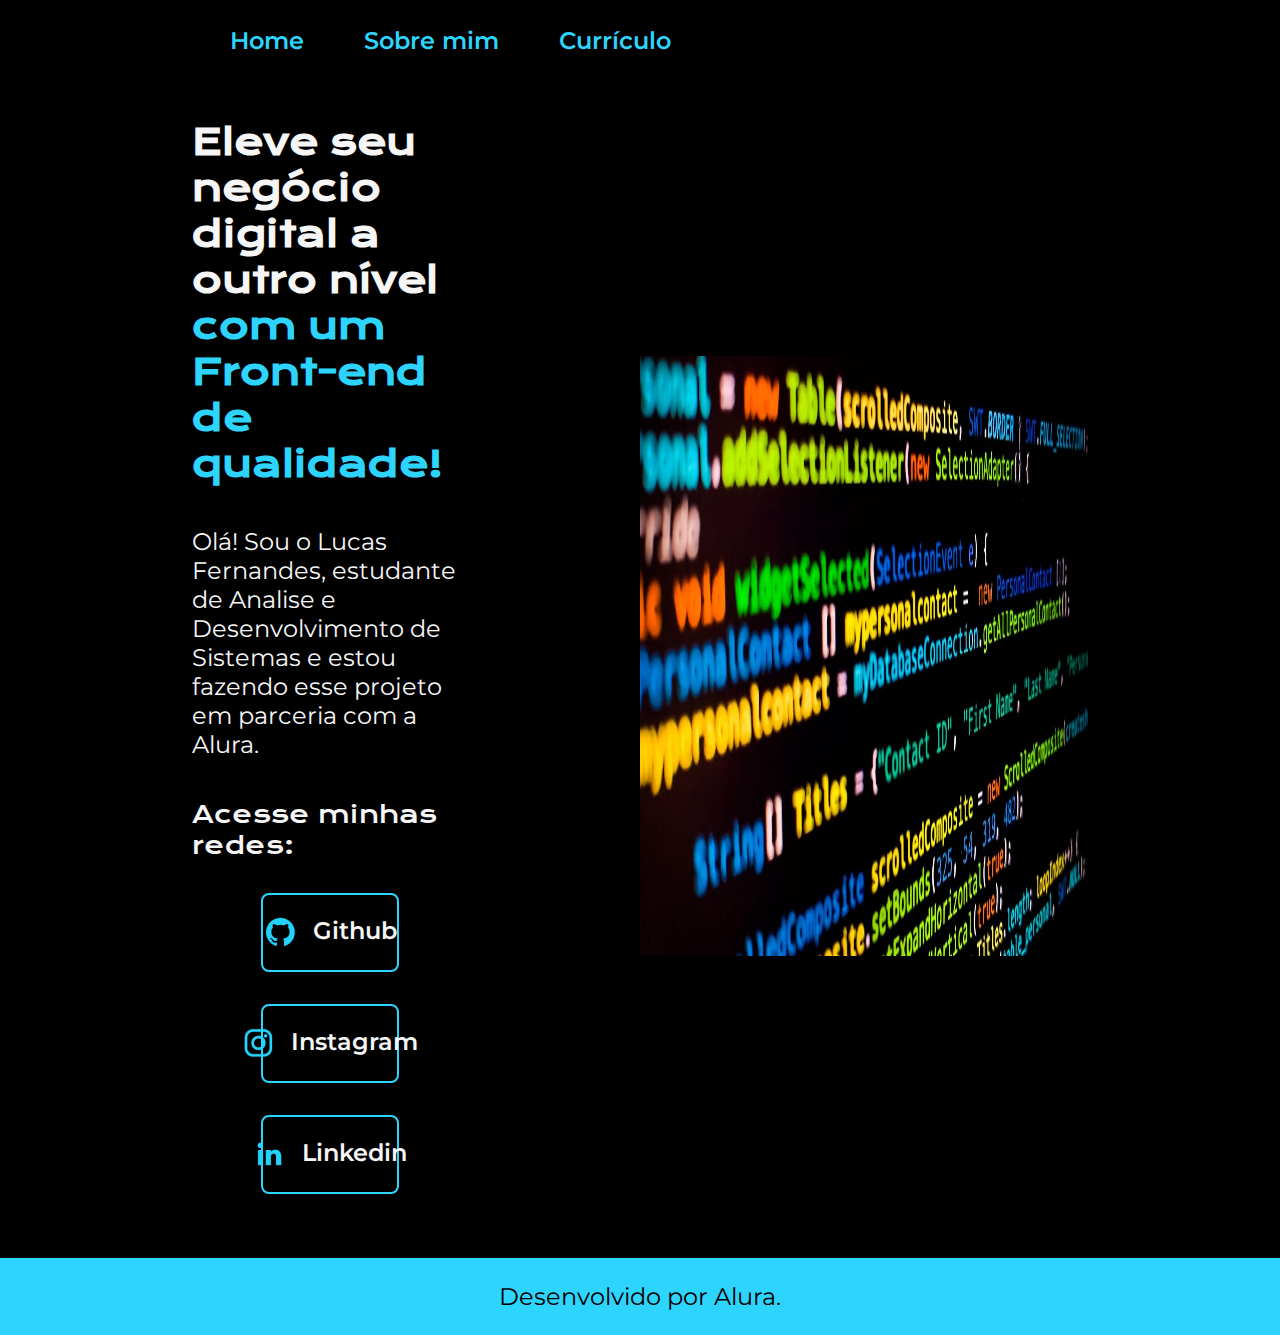
<file: index.html>
<!DOCTYPE html>
<html lang="pt-br">
<head>
    <meta charset="UTF-8"> 
    <meta http-equiv="X-UA-Compatible" content="IE=edge">
    <meta name="viewport" content="width=device-width, initial-scale=1.0">
    <title>Portfólio</title>
    <link rel="stylesheet" href="./estilos/style.css">
</head>
<body>
    <header class="cabecalho">
        <nav class="cabecalho__menu">
            <a class="cabecalho__menu__link" href="index.html">Home</a>
            <a class="cabecalho__menu__link" href="about.html">Sobre mim</a>
            <a class="cabecalho__menu__link" href="curriculo.html">Currículo</a>
        </nav>
    </header>
    <main class="apresentacao">
            <section class="apresentacao__conteudo">
                    <h1 class="apresentacao__conteudo__titulo">
                    Eleve seu negócio digital a outro nível 
                    <strong class="titulo-destaque">com um Front-end de qualidade!
                    </strong></h1>
                    <p class="apresentacao__conteudo__texto">Olá! Sou o Lucas Fernandes, estudante de Analise e Desenvolvimento de Sistemas e estou fazendo esse projeto em parceria com a Alura.</p>
                    <div class="apresentacao__links">
                        <h2 class="apresentacao__links__subtitulo">Acesse minhas redes:</h2>
                        <a class="apresentacao__links__navegar" href="https://github.com/Lucferzinho">
                            <img src="./assets/github.png">
                            Github
                        </a>
                        <a class="apresentacao__links__navegar" href="https://www.instagram.com/lucferzinho/">
                            <img src="./assets/instagram.png">
                            Instagram
                        </a>
                        <a class="apresentacao__links__navegar" href="https://www.linkedin.com/in/ferlucas5/">
                            <img src="./assets/linkedin.png">
                            Linkedin
                        </a>
                    </div>  
            </section>
             <img class="apresentacao__imagem" src="./assets/capaprograma.jpg" width="1000" height="600" alt="Foto genérica de alguem programando">
    </main>
    <footer class="rodape">
        <p>Desenvolvido por Alura.</p>
    </footer>
</body>
</html>
</file>
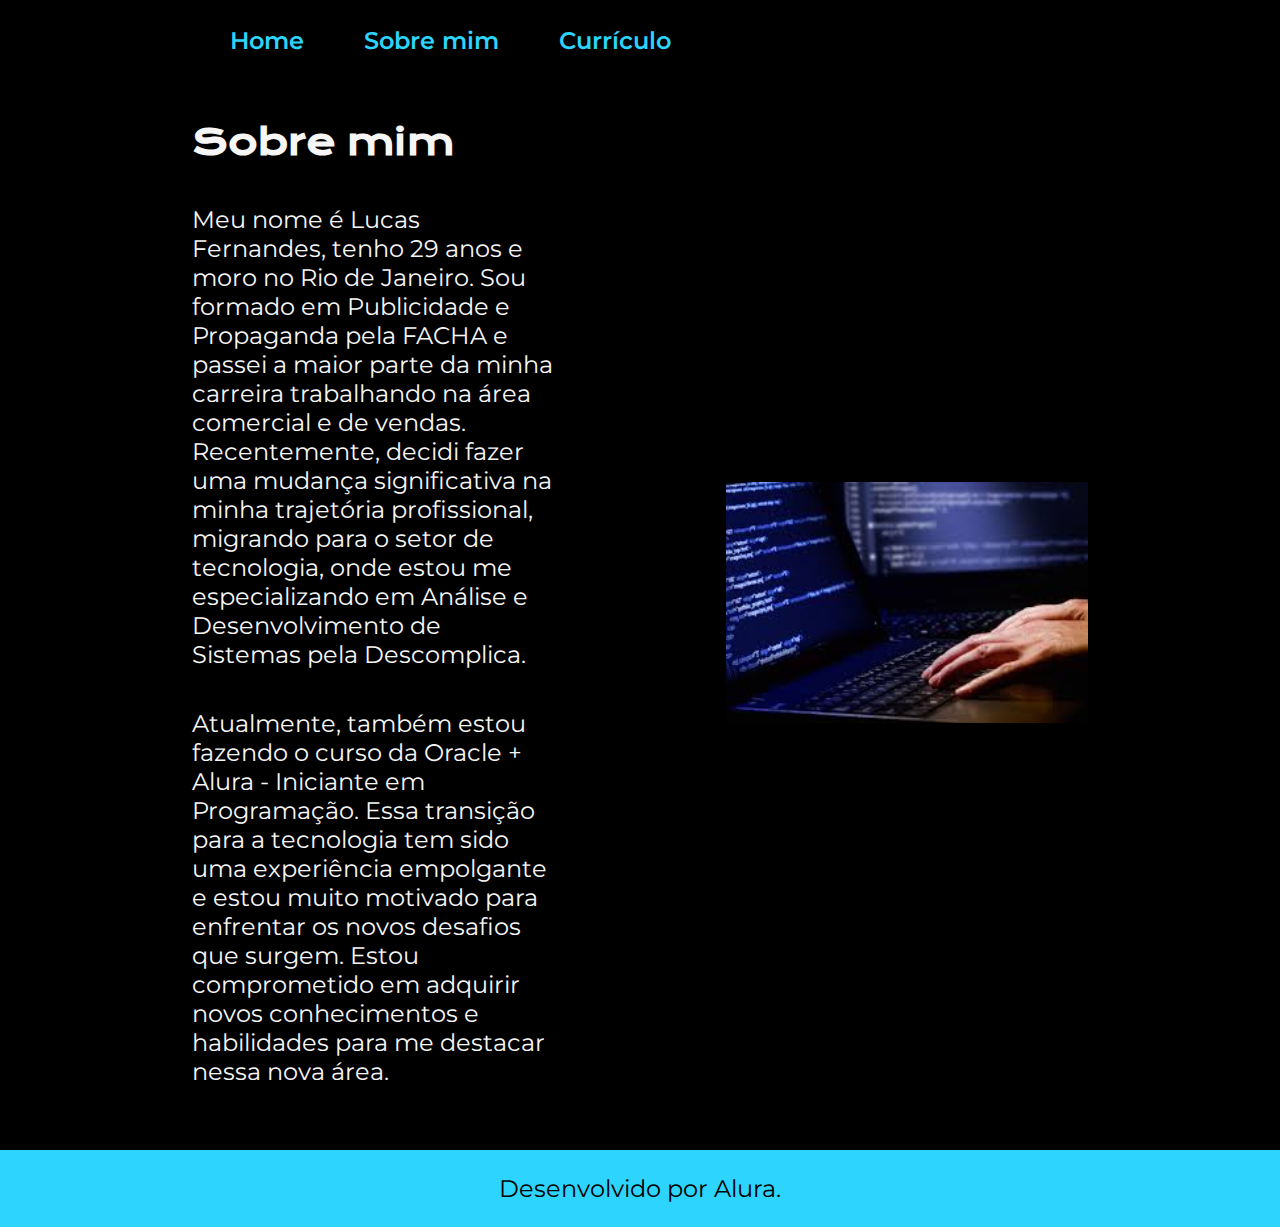
<file: about.html>
<!DOCTYPE html>
<html lang="pt-br">
<head>
    <meta charset="UTF-8">
    <meta name="viewport" content="width=device-width, initial-scale=1.0">
    <title>Sobre mim</title>
    <link rel="stylesheet" href="./estilos/style.css">
</head>
<body>
    <header class="cabecalho">
        <nav class="cabecalho__menu">
            <a class="cabecalho__menu__link" href="index.html">Home</a>
            <a class="cabecalho__menu__link" href="about.html">Sobre mim</a>
            <a class="cabecalho__menu__link" href="curriculo.html">Currículo</a>
        </nav>
    </header>

  <main class="apresentacao">
    <section class="apresentacao__conteudo">
        <h1 class="apresentacao__conteudo__titulo">Sobre mim</h1>
        <p class="apresentacao__conteudo__texto">Meu nome é Lucas Fernandes, tenho 29 anos e moro no Rio de Janeiro. Sou formado em Publicidade e Propaganda pela FACHA e passei a maior parte da minha carreira trabalhando na área comercial e de vendas. Recentemente, decidi fazer uma mudança significativa na minha trajetória profissional, migrando para o setor de tecnologia, onde estou me especializando em Análise e Desenvolvimento de Sistemas pela Descomplica.</p>
        <p class="apresentacao__conteudo__texto">Atualmente, também estou fazendo o curso da Oracle + Alura - Iniciante em Programação. Essa transição para a tecnologia tem sido uma experiência empolgante e estou muito motivado para enfrentar os novos desafios que surgem. Estou comprometido em adquirir novos conhecimentos e habilidades para me destacar nessa nova área.</p>
    </section>
    
    <img class="apresentacao__imagem" src="./assets/imagemprogramando.jpeg">
  </main> 

  <footer class="rodape">
    <p>Desenvolvido por Alura.</p>
</footer>
</body>
</html>
</file>
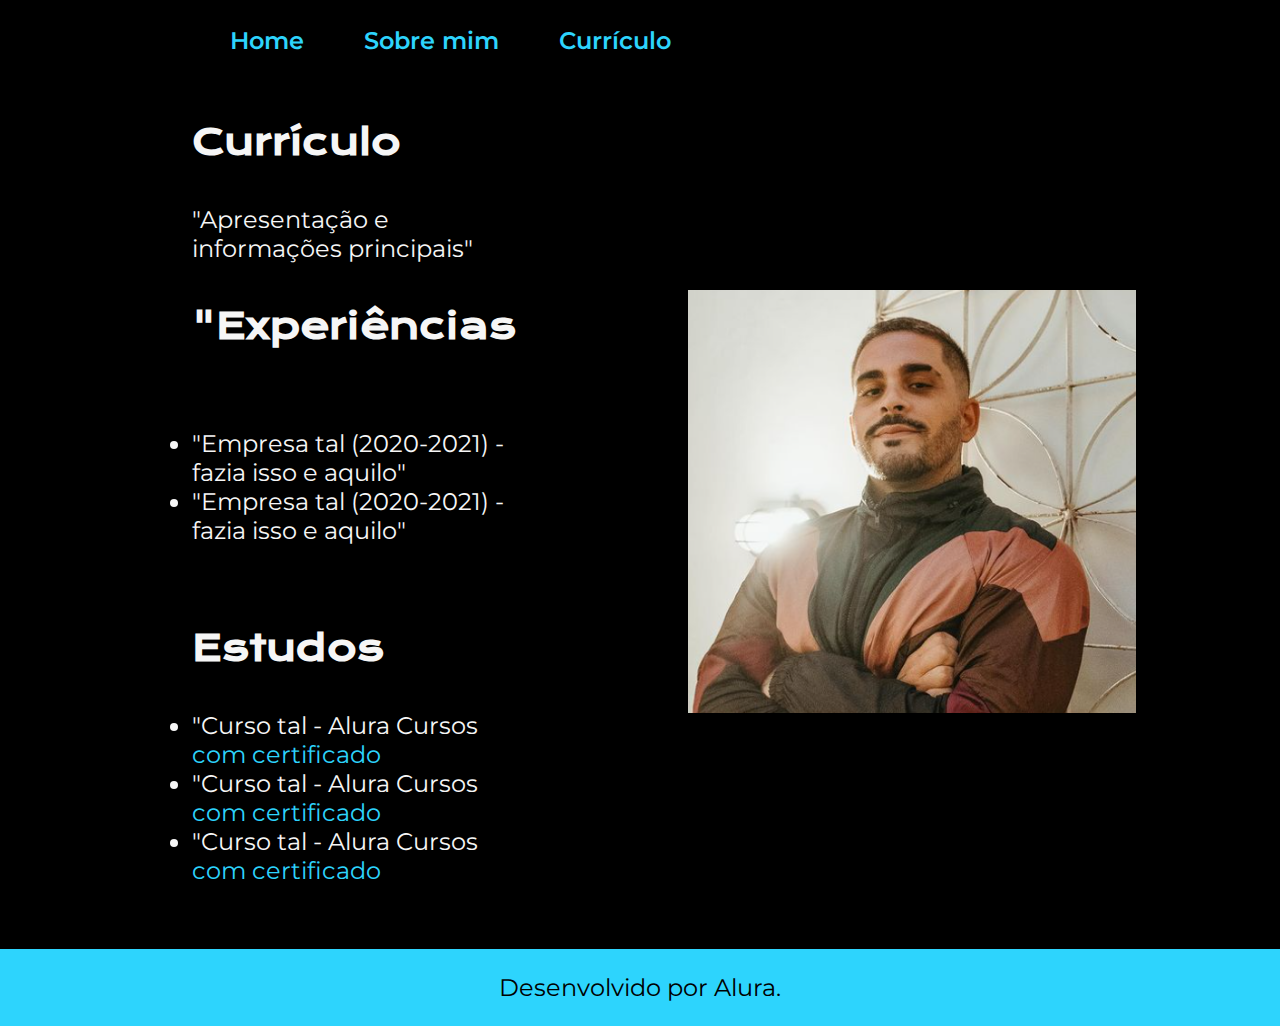
<file: curriculo.html>
<!DOCTYPE html>
<html lang="pt.pt-br">
<head>
    <meta charset="UTF-8">
    <meta name="viewport" content="width=device-width, initial-scale=1.0">
    <title>Currículo</title>
    <link rel="stylesheet" href="./estilos/style.css">
</head>
<body>
    <header class="cabecalho">
        <nav class="cabecalho__menu">
            <a class="cabecalho__menu__link" href="index.html">Home</a>
            <a class="cabecalho__menu__link" href="about.html">Sobre mim</a>
            <a class="cabecalho__menu__link" href="curriculo.html">Currículo</a>
        </nav>
    </header>

    <main class="apresentacao">
        <section class="apresentacao__conteudo">
            <h1 class="apresentacao__conteudo__titulo">Currículo</h1>
            <p class="apresentacao__conteudo__texto">"Apresentação e informações principais"</p>
            <h2 class="apresentacao__conteudo__titulo">"Experiências</h2>
            <p class="apresentacao__conteudo__texto">
            <ul class="apresentacao__conteudo__texto">
                <li>"Empresa tal (2020-2021) - fazia isso e aquilo"</li>
                <li>"Empresa tal (2020-2021) - fazia isso e aquilo"</li>
            </ul>
            </p>
            <h2 class="apresentacao__conteudo__titulo">Estudos</h2>
            <div class="apresentacao__conteudo__texto">
                <ul>
                    <li>"Curso tal - Alura Cursos <a href="linkdocertificado">com certificado</a></li>
                    <li>"Curso tal - Alura Cursos <a href="linkdocertificado">com certificado</a></li>
                    <li>"Curso tal - Alura Cursos <a href="linkdocertificado">com certificado</a></li>
                </ul>
            </div>
        </section>
        <img class="apresentacao__imagem" src="./assets/lucas.png" alt="Foto do Lucas">
    </main>

    <footer class="rodape">
        <p>Desenvolvido por Alura.</p>
</body>
</html>
</file>
<file: estilos/style.css>
@import url('https://fonts.googleapis.com/css2?family=Krona+One&family=Montserrat:ital,wght@0,100..900;1,100..900&display=swap');

:root {
    --cor-primaria: #000000;
    --cor-secundaria: #F6F6F6;
    --cor-terciaria: #2DD4FD;
    --cor-hover: #272727;

    --fonte-primaria: "Krona One", sans-serif;
    --fonte-secundaria: "Montserrat", sans-serif;
}

* {
    margin: 0;
    padding: 0;
    box-sizing: border-box; /* Adicionado para garantir que padding e border sejam incluídos nas dimensões totais dos elementos */
}

body {
    background-color: var(--cor-primaria);
    color: var(--cor-secundaria);
}

.cabecalho {
    padding: 2% 0% 0% 18%;
}

.cabecalho__menu {
    display: flex;
    gap: 60px;
}

.cabecalho__menu__link {
    font-family: var(--fonte-secundaria);
    font-size: 1.5rem;
    font-weight: 600;
    color: var(--cor-terciaria);
    text-decoration: none;
}

.apresentacao {
    padding: 5% 15%;
    display: flex;
    align-items: center;
    justify-content: space-between;
    gap: 82px;
}

.apresentacao__conteudo {
    display: flex;
    flex-direction: column;
    gap: 40px;
    width: 50%;
}

.apresentacao__conteudo__titulo {
    font-family: var(--fonte-primaria);
    font-size: 2.25rem;
}

.titulo-destaque {
    color: var(--cor-terciaria);
}

.apresentacao__conteudo__texto {
    font-size: 1.5rem;
    font-family: var(--fonte-secundaria);
}

.apresentacao__conteudo__texto a {
    text-decoration: none;
    color: var(--cor-terciaria);
}

.apresentacao__links {
    display: flex;
    flex-direction: column;
    align-items: center;
    justify-content: space-between;
    gap: 32px;
}

.apresentacao__links__subtitulo {
    font-family: var(--fonte-primaria);
    font-weight: 400;
    font-size: 1.5rem;
}

.apresentacao__links__navegar {
    display: flex;
    justify-content: center;
    gap: 16px;
    border: 2px solid var(--cor-terciaria);
    width: 50%;
    text-align: center;
    border-radius: 8px;
    font-family: var(--fonte-secundaria);
    font-size: 1.5rem;
    font-weight: 600;
    padding: 21.5px 0;
    text-decoration: none;
    color: var(--cor-secundaria);
}

.apresentacao__links__navegar:hover {
    background-color: var(--cor-hover);
}

.apresentacao__imagem {
    width: 50%;
    margin-left: 10%;
}

.rodape {
    padding: 24px;
    color: var(--cor-primaria);
    background-color: var(--cor-terciaria);
    text-align: center;
    font-family: var(--fonte-secundaria);
    font-size: 1.5rem;
    font-weight: 400;
}

@media (max-width: 1200px) {
    .cabecalho {
        padding: 10%;
    }

    .cabecalho__menu {
        justify-content: center;
    }

    .apresentacao {
        flex-direction: column-reverse;
        padding: 5%;
    }

    .apresentacao__conteudo {
        width: auto;
    }
}
</file>
